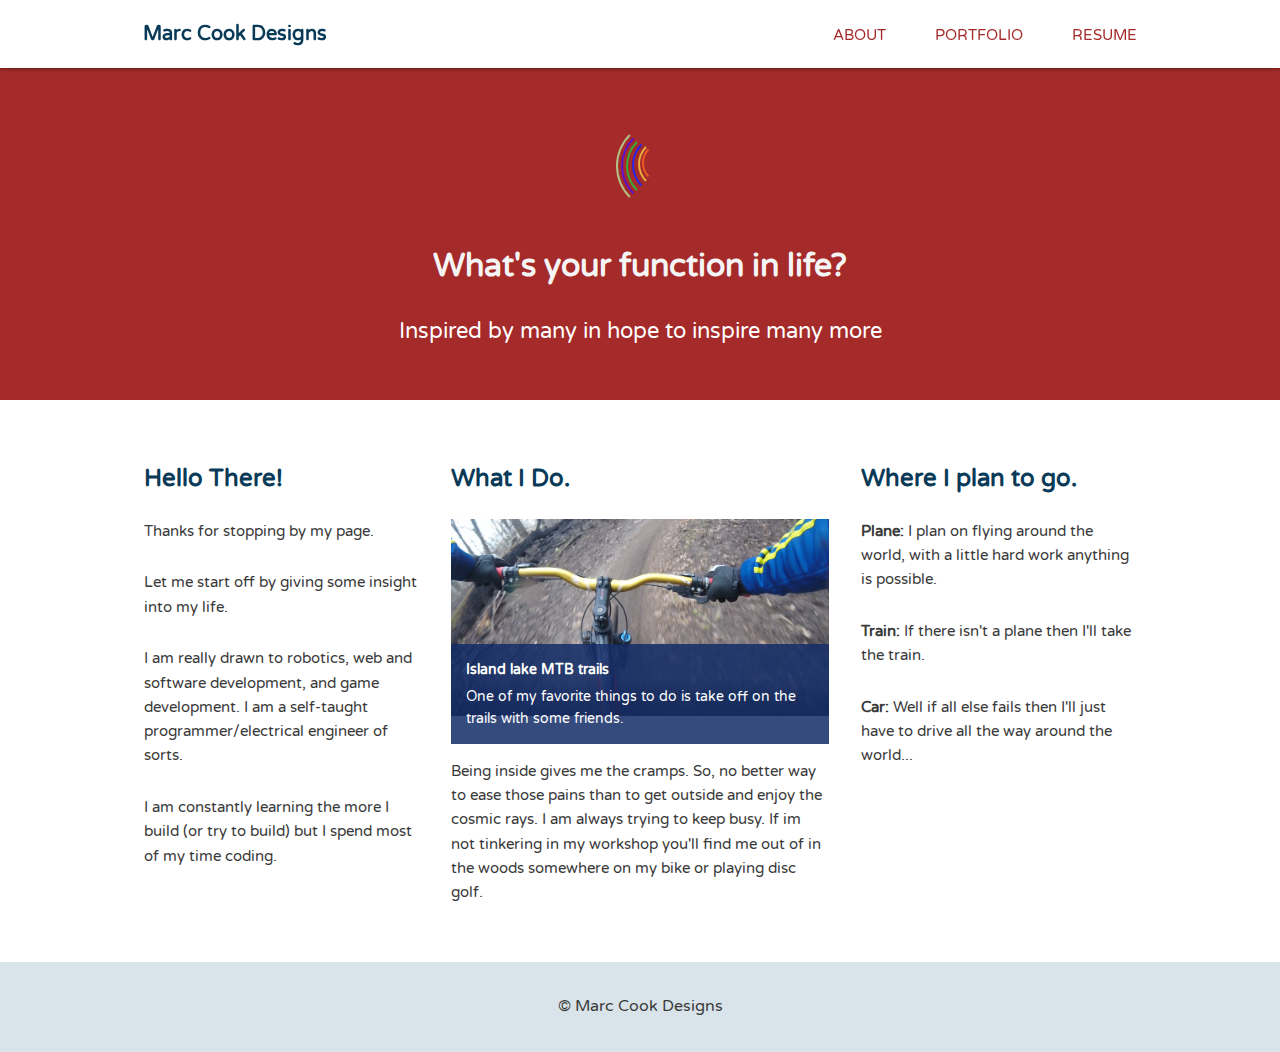
<file: index.html>
<!DOCTYPE html>
<html>
<head>
	<meta name="viewport" content="width=device-width, initial-scale=1.0">
	<title>Folio</title>
    <link rel="stylesheet" href="http://www.w3schools.com/lib/w3.css">
	<link href='https://fonts.googleapis.com/css?family=Varela+Round' rel='stylesheet' type='text/css'>
	<link rel="stylesheet" href="css/normalize.css">
	<link rel="stylesheet" href="css/style.css">
</head>
<body>
<!--	HEADER -->
	<header class="main-header">
		<div class="container clearfix">
			<h1 class="name"><a href="http://marccookdesign.com">Marc Cook Designs</a></h1>
			<ul class="main-nav">
				<li><a href="about.html">About</a></li>
				<li><a href="portfolio.html">Portfolio</a></li>
				<li><a href="resume.html">Resume</a></li>
				 
			</ul>
		</div>
	</header><!--/.main-header-->   

    <!--	BANNER SPINNER -->
	<div class="banner">
        <div id="spinner">
            <div class ='box-1'>
                <div class="w3-spin"></div>
            </div>
            <div class ='box-2'>
                <div class="w3-spin"></div>
            </div>
            <div class ='box-3'>
                <div class="w3-spin"></div>
            </div>
            <div class ='box-4'>
                <div class="w3-spin"></div>
            </div>
            <div class ='box-5'>
                <div class="w3-spin"></div>
            </div>
            <div class ='box-6'>
                <div class="w3-spin"></div>
            </div>
        </div>
        
        
<!--		<img class="logo" src="img/FlexboxMpc.png" alt="Woopsadaisy">-->
		<h1 class="headline">What's your function in life?</h1>
		<span class="tagline">Inspired by many in hope to inspire many more</span>
	</div><!--/.banner-->

	<div class="container clearfix">
		
		<div class="secondary col">
			<h2>Hello There!</h2>
			<p>Thanks for stopping by my page.</p>
			<p> Let me start off by giving some insight into my life. </p>
            <p>I am really drawn to robotics, web and software development, and game development. I am a self-taught programmer/electrical engineer of sorts.</p>
            <p>I am constantly learning the more I build (or try to build) but I spend most of my time coding. </p>
		</div><!--/.secondary-->
		
		<div class="primary col">
			<h2>What I Do.</h2>
			
			<figure>
        
				<img class="feat-img" src="img/mtb.PNG" alt="MTBS">
				<figcaption>
					<h4> Island lake MTB trails</h4>
					One of my favorite things to do is take off on the trails with some friends.
				</figcaption>
			</figure>
			
			<p>Being inside gives me the cramps. So, no better way to ease those pains than to get outside and enjoy the cosmic rays.  I am always trying to keep busy. If im not tinkering in my workshop you'll find me out of in the woods somewhere on my bike or playing disc golf. </p>
		</div><!--/.primary-->
		
		<div class="tertiary col">
			<h2>Where I plan to go.</h2>
			<p><strong>Plane: </strong>I plan on flying around the world, with a little hard work anything is possible.</p>
			<p><strong>Train: </strong>If there isn't a plane then I'll take the train.</p>
			<p><strong>Car: </strong>Well if all else fails then I'll just have to drive all the way around the world...</p>
		</div><!--/.tertiary-->	
		
	</div><!--/.container-->

	<footer class="main-footer">
		<span>&copy; Marc Cook Designs</span>
	</footer>
	
</body>
</html>
</file>
<file: css/style.css>
/* ================================= 
  Base Element Styles
==================================== */

* {
    box-sizing: border-box;
}

body {
    font-family: 'Varela Round', sans-serif;
    line-height: 1.6;
    color: #3a3a3a;
}

p {
    font-size: .95em;
    margin-bottom: 1.8em;
}

h2,
h3,
a {
    color: #093a58;
}

h2,
h3,
h4 {
    margin-top: 0;
}

h4 {
    margin-bottom: .4em;
}

a {
    text-decoration: none;
}

img {
    max-width: 100%;
}

figure {
    margin: 0;
    line-height: 0;
    position: relative;
    height: 225px;
}

figcaption {
    position: absolute;
    bottom: 0;
    width: 100%;
    font-size: .9em;
    line-height: 1.5;
    color: #fff;
    padding: 1em;
    background: rgba(19, 43, 102, .85);
}


/* ================================= 
  Base Layout Styles
==================================== */


/* ---- Navigation ---- */

.name {
    font-size: 1.25em;
    margin: 0;
}

.main-nav {
    margin-top: 5px;
}

.name a,
.main-nav a {
    display: block;
    text-align: center;
    padding: 10px 15px;
    top:0px;
}

.main-nav a {
    font-size: .95em;
    color: brown;
    text-transform: uppercase;
}

.main-nav a:hover {
    color: #093a58;
}


/* ---- Layout Containers ---- */

.main-header {
    padding-top: .5em;
    padding-bottom: .5em;
}

.banner,
.main-footer {
    text-align: center;
}

.banner {
    color: #fff;
    background: brown;
    padding: 3.2em 0;
    margin-bottom: 60px;
}
.headline{
    color: whitesmoke;
}

.col {
    padding-right: 1em;
    padding-left: 1em;
}

.main-footer {
    background: #d9e4ea;
    padding: 2em 0;
    margin-top: 30px;
}


/* ----SPINNER STYLE ---- */

#spinner {
    position: relative;
    border: 2px solid transparent;
    border-radius: 100%;
    width: 100px;
    height: 100px;
    left: 37%;
    -webkit-animation-duration: 6.5s;
    /* Chrome, Safari, Opera */
    -webkit-animation-direction: alternate;
    /* Chrome, Safari, Opera */
    animation-duration: 6.5s;
    animation-direction: alternate;
}

.box-1 .w3-spin {
    position: relative;
    border: 2px solid transparent;
    border-left-color: #b3c184;
    border-radius: 100%;
    width: 90px;
    height: 90px;
    -webkit-animation-duration: 5.5s;
    /* Chrome, Safari, Opera */
    -webkit-animation-direction: alternate;
    /* Chrome, Safari, Opera */
    animation-duration: 5.5s;
    animation-direction: alternate;
}

.box-2 .w3-spin {
    position: relative;
    border: 2px solid transparent;
    border-left-color: #6011cc;
    border-radius: 100%;
    width: 80px;
    height: 80px;
    bottom: 85px;
    left: 5px;
    -webkit-animation-duration: 4.5s;
    /* Chrome, Safari, Opera */
    -webkit-animation-direction: alternate;
    /* Chrome, Safari, Opera */
    animation-duration: 4.5s;
    animation-direction: alternate;
}

.box-3 .w3-spin {
    position: relative;
    border: 2px solid transparent;
    border-left-color: #38aa38;
    border-radius: 100%;
    width: 70px;
    height: 70px;
    bottom: 160px;
    left: 10px;
    -webkit-animation-duration: 3.5s;
    /* Chrome, Safari, Opera */
    -webkit-animation-direction: alternate;
    /* Chrome, Safari, Opera */
    animation-duration: 3.5s;
    animation-direction: alternate;
}

.box-4 .w3-spin {
    position: relative;
    border: 2px solid transparent;
    border-left-color: #2626ed;
    border-radius: 100%;
    width: 60px;
    height: 60px;
    bottom: 226px;
    left: 16px;
    -webkit-animation-duration: 2.5s;
    /* Chrome, Safari, Opera */
    -webkit-animation-direction: alternate;
    /* Chrome, Safari, Opera */
    animation-duration: 2.5s;
    animation-direction: alternate;
}

.box-5 .w3-spin {
    position: relative;
    border: 2px solid transparent;
    border-left-color: #e8ad40;
    border-radius: 100%;
    width: 50px;
    height: 50px;
    bottom: 282px;
    left: 22px;
    -webkit-animation-duration: 1.5s;
    /* Chrome, Safari, Opera */
    -webkit-animation-direction: alternate;
    /* Chrome, Safari, Opera */
    animation-duration: 1.5s;
    animation-direction: alternate;
}

.box-6 .w3-spin {
    position: relative;
    border: 2px solid transparent;
    border-left-color: #ea5b25;
    border-radius: 100%;
    width: 40px;
    height: 40px;
    bottom: 328px;
    left: 26px;
    -webkit-animation-duration: 6.5s;
    /* Chrome, Safari, Opera */
    -webkit-animation-direction: alternate;
    /* Chrome, Safari, Opera */
    animation-duration: 6.5s;
    animation-direction: alternate;
}

 



 
/* ================================= 
  Media Queries
==================================== */

@media (min-width: 769px) {
    body {
        padding-top: 68px;
    }
    .main-header {
        position: fixed;
        background: #fff;
        box-shadow: 0 1px 4px rgba(0, 0, 0, .4);
        width: 100%;
        top: 0;
        z-index: 1000;
    }
    .container {
        width: 90%;
        margin: 0 auto;
    }
    .name,
    .col {
        float: left;
    }
    
    .primary,
    .secondary {
        width: 50%;
    }
    .main-nav {
        float: right;
    }
    .main-nav li {
        display: inline-block;
        margin-left: 15px;
    }
    .tagline {
        font-size: 1.4em;
    }
    
    #spinner{
        left:44%
    }
 
    
   /* ---- Float clearfix ---- */
    .clearfix::after {
        content: " ";
        display: table;
        clear: both;
    }
}

@media (min-width: 1025px) {
    .container {
        width: 80%;
        max-width: 1150px;
    }
    .primary {
        width: 40%;
    }
    .secondary,
    .tertiary {
        width: 30%;
    }
     
    #spinner{
        left:48%
    }
}
</file>
